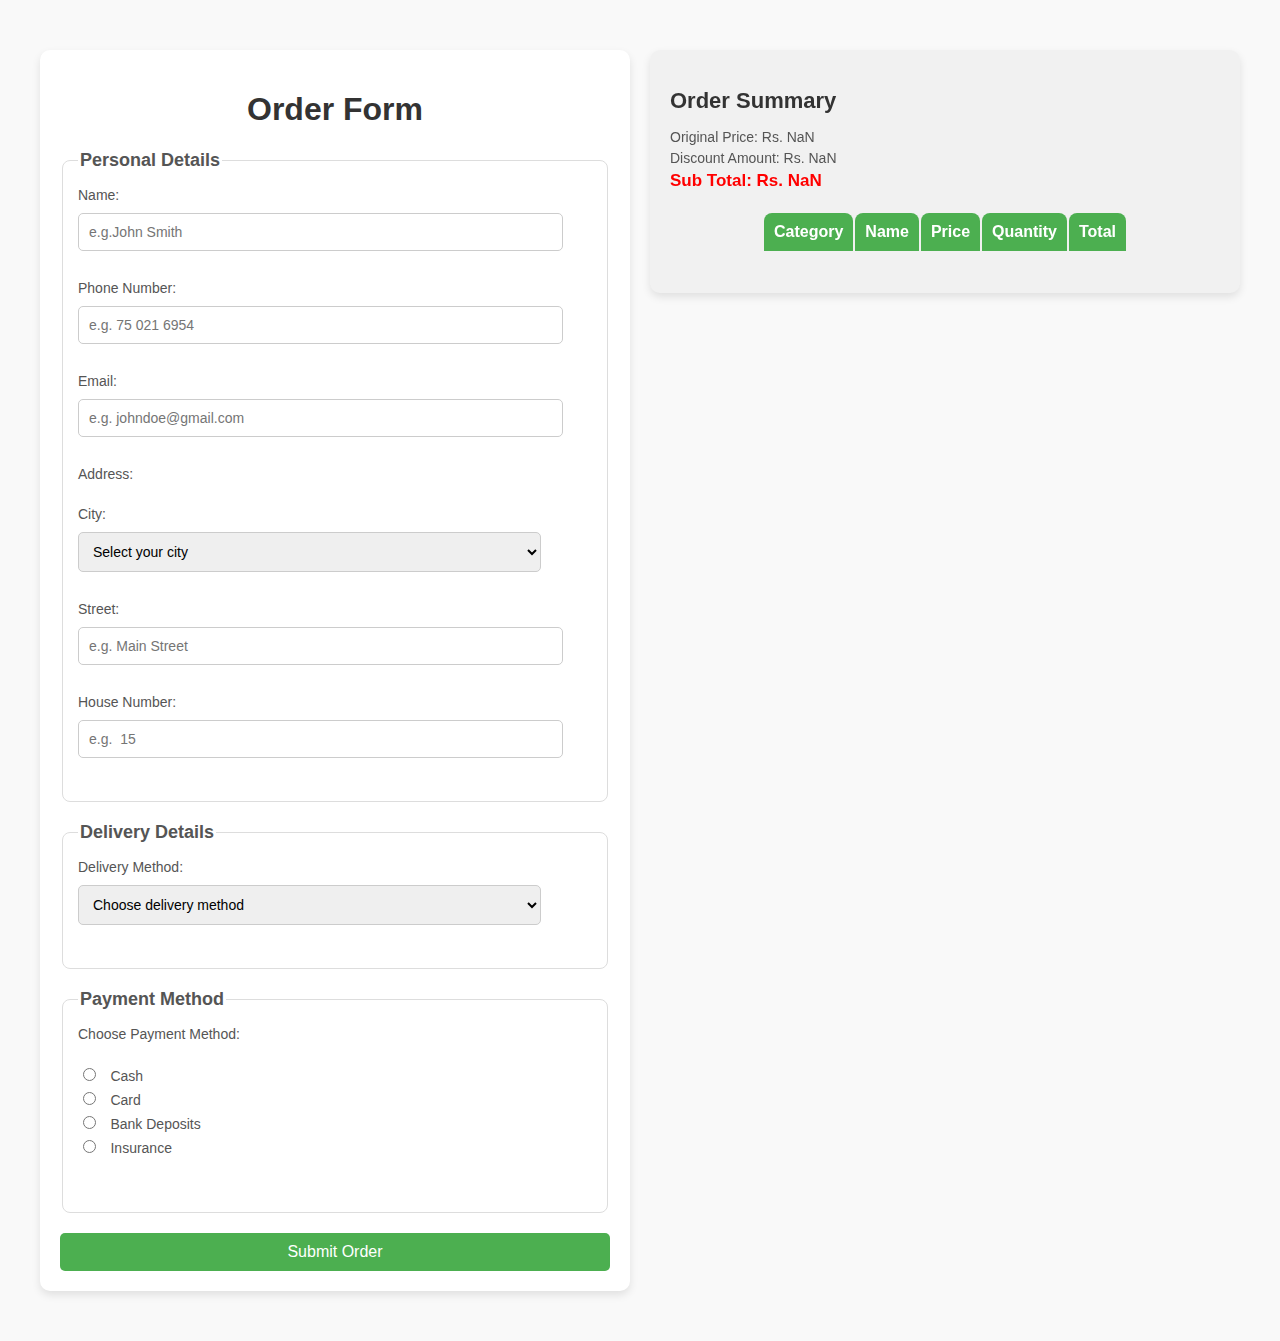
<file: form.html>
<!DOCTYPE html>
<html lang="en">
<head>
    <meta charset="UTF-8">
    <meta name="viewport" content="width=device-width, initial-scale=1.0">
    <link rel="apple-touch-icon" sizes="180x180" href="faviconi6/apple-touch-icon.png">
    <link rel="icon" type="image/png" sizes="32x32" href="faviconi6/favicon-32x32.png">
    <link rel="icon" type="image/png" sizes="16x16" href="faviconi6/favicon-16x16.png">
    <link rel="manifest" href="faviconi6/site.webmanifest">
    <link rel="mask-icon" href="faviconi6/safari-pinned-tab.svg" color="#5bbad5">
    <meta name="msapplication-TileColor" content="#da532c">
    <meta name="theme-color" content="#ffffff">
    <link rel="stylesheet" href="form.css">
    <title>Sunrise Hospital</title>
</head>
<body>
    <div class="container">
        <!-- Form Section -->
        <div class="form-container">
            <h1>Order Form</h1>
            <form action="#" method="POST">
                <!-- Personal Details Section -->
                <fieldset class="section">
                    <legend>Personal Details</legend>

                    <label for="name">Name:</label><br>
                    <input type="text" id="name" name="name" placeholder="e.g.John Smith" ><br><br>

                    <label for="phone">Phone Number:</label><br>    
                    <input type="number" id="phone" name="phone" placeholder="e.g. 75 021 6954" ><br><br>

                    <label for="email">Email:</label><br>
                    <input type="email" id="email" name="email" placeholder="e.g. johndoe@gmail.com" required><br><br>

                    <label>Address:</label><br><br>
                    
                    <label for="city">City:</label><br>
                    <select id="city" name="city" >
                        <option value="" disabled selected>Select your city</option>
                        <option value="Colombo">Colombo</option>
                        <option value="Kandy">Kandy</option>
                        <option value="Galle">Galle</option>
                        <option value="Jaffna">Jaffna</option>
                        <option value="Negombo">Negombo</option>
                        <option value="Matara">Matara</option>
                        <option value="Anuradhapura">Anuradhapura</option>
                        <option value="Polonnaruwa">Polonnaruwa</option>
                        <option value="Trincomalee">Trincomalee</option>
                        <option value="Batticaloa">Batticaloa</option>
                        <option value="Nuwara Eliya">Nuwara Eliya</option>
                        <option value="Dambulla">Dambulla</option>
                    </select><br><br>
                    
                    <label for="street">Street:</label><br>
                    <input type="text" id="street" name="street" placeholder="e.g. Main Street" ><br><br>
                    
                    <label for="house-number">House Number:</label><br>
                    <input type="number" id="house-number" name="house-number" placeholder="e.g.  15" ><br><br>

                </fieldset>


                <fieldset class="section">
                    <legend>Delivery Details</legend>

                    <label for="delivery-method">Delivery Method:</label>
                    <select id="delivery-method" name="delivery-method" >
                        <option value="" disabled selected >Choose delivery method</option>
                        <option value="pickup">Pickup</option>
                        <option value="delivery">Delivery</option>
                    </select><br><br>

                    <div class="delivery-container">
                        <input type="radio" id="standard-delivery" name="deliver-option" value="500.45" >
                        <label for="cash">Standard Delivery: Rs. 500.45</label><br>
        
                        <input type="radio" id="express-delivery" name="deliver-option" value="725.25">
                        <label for="card">Express Delivery: Rs. 725.25</label><br>
                    </div>
                </fieldset>


                <fieldset class="section">
                    <legend>Payment Method</legend>
                    <label>Choose Payment Method:</label><br><br>

                    <input type="radio" id="cash" name="payment-method" value="cash" >
                    <label for="cash">Cash</label><br>

                    <input type="radio" id="card" name="payment-method" value="card">
                    <label for="card">Card</label><br>

                    <div id="card-details" >
                        <label for="card-number">Card Number:</label>
                        <input type="number" id="card-number" placeholder="Enter Card Number"><br>
                        <label for="cvv">CVV:</label><br>
                        <input type="number" id="cvv" placeholder="Enter CVV"><br>
                    </div>

                    <input type="radio" id="deposits" name="payment-method" value="deposits">
                    <label for="deposits">Bank Deposits</label><br>

                    <div id="bank-details" >
                        <div class="bank-details">
                            <p>
                                <strong>Commercial Bank:</strong><br>
                                <span>Account Number: 65454683431</span><br>
                                <span>Beneficiary Name: SUNRISE HOSPITAL</span>
                            </p>
                        </div>

                        <div class="bank-details">
                            <p>
                                <strong> HNB Bank</strong><br>
                                <span>Account Number: 4612879363 </span><br>
                                <span>Beneficiary Name: SUNRISE HOSPITAL</span>
                            </p>
                        </div>

                        <label for="reference-number">Transaction Reference Number:</label><br>
                        <input type="text" name="reference-number" id="reference-number" placeholder="e.g. TXN12354">
                    </div>

                    <input type="radio" id="insurance" name="payment-method" value="insurance">
                    <label for="insurance">Insurance</label><br>
                    
                    <div id="insurance-details" >
                        <label for="policy-number">Policy Number:</label>
                        <input type="text" id="policy-number" placeholder="Enter Policy Number"><br>
                        <label for="insurer-name">Insurer Name:</label>
                        <input type="text" id="insurer-name" placeholder="Enter Insurer Name"><br>
                    </div> <br><br>
                </fieldset>

                <button id="submit-btn">Submit Order</button>
            </form>
        </div>

        <div class="container2">
            <div class="details-container">
                <h2>Order Summary</h2>
                <p id="original-price"></p>
                <p id="discount-price"></p>
                <p id="deliver-price"></p>
                <p id="subtotal-text"></p>
       
                <table id="cartTable">
                    <thead>
                        <tr class="head-row">
                            <th>Category</th>
                            <th>Name</th>
                            <th>Price</th>
                            <th>Quantity</th>
                            <th>Total</th>
                        </tr>
                    </thead>
                    <tbody id="cartBody">
                        <!-- Cart items will be dynamically added here -->
                    </tbody>
                </table>
            </div>
        </div>
    </div>


    

    <script src="form.js" defer></script>
</body>
</html>
</file>
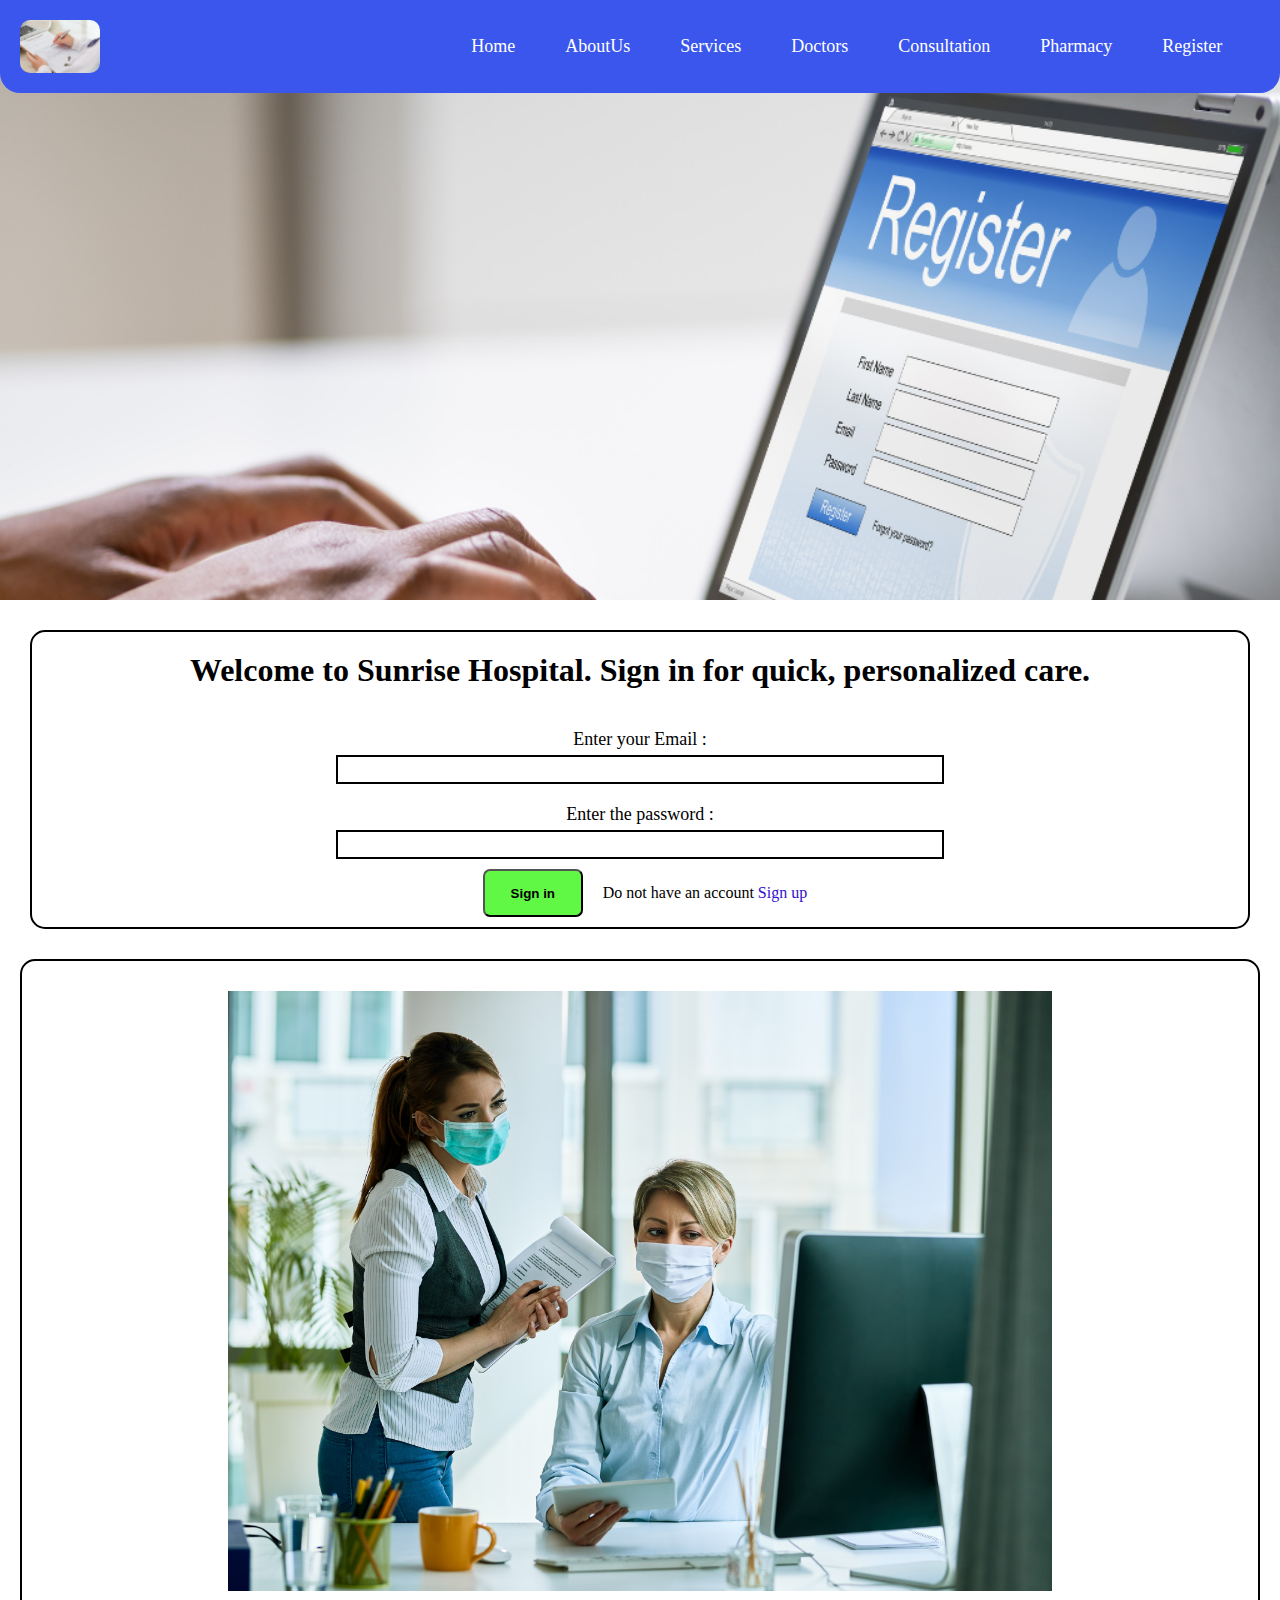
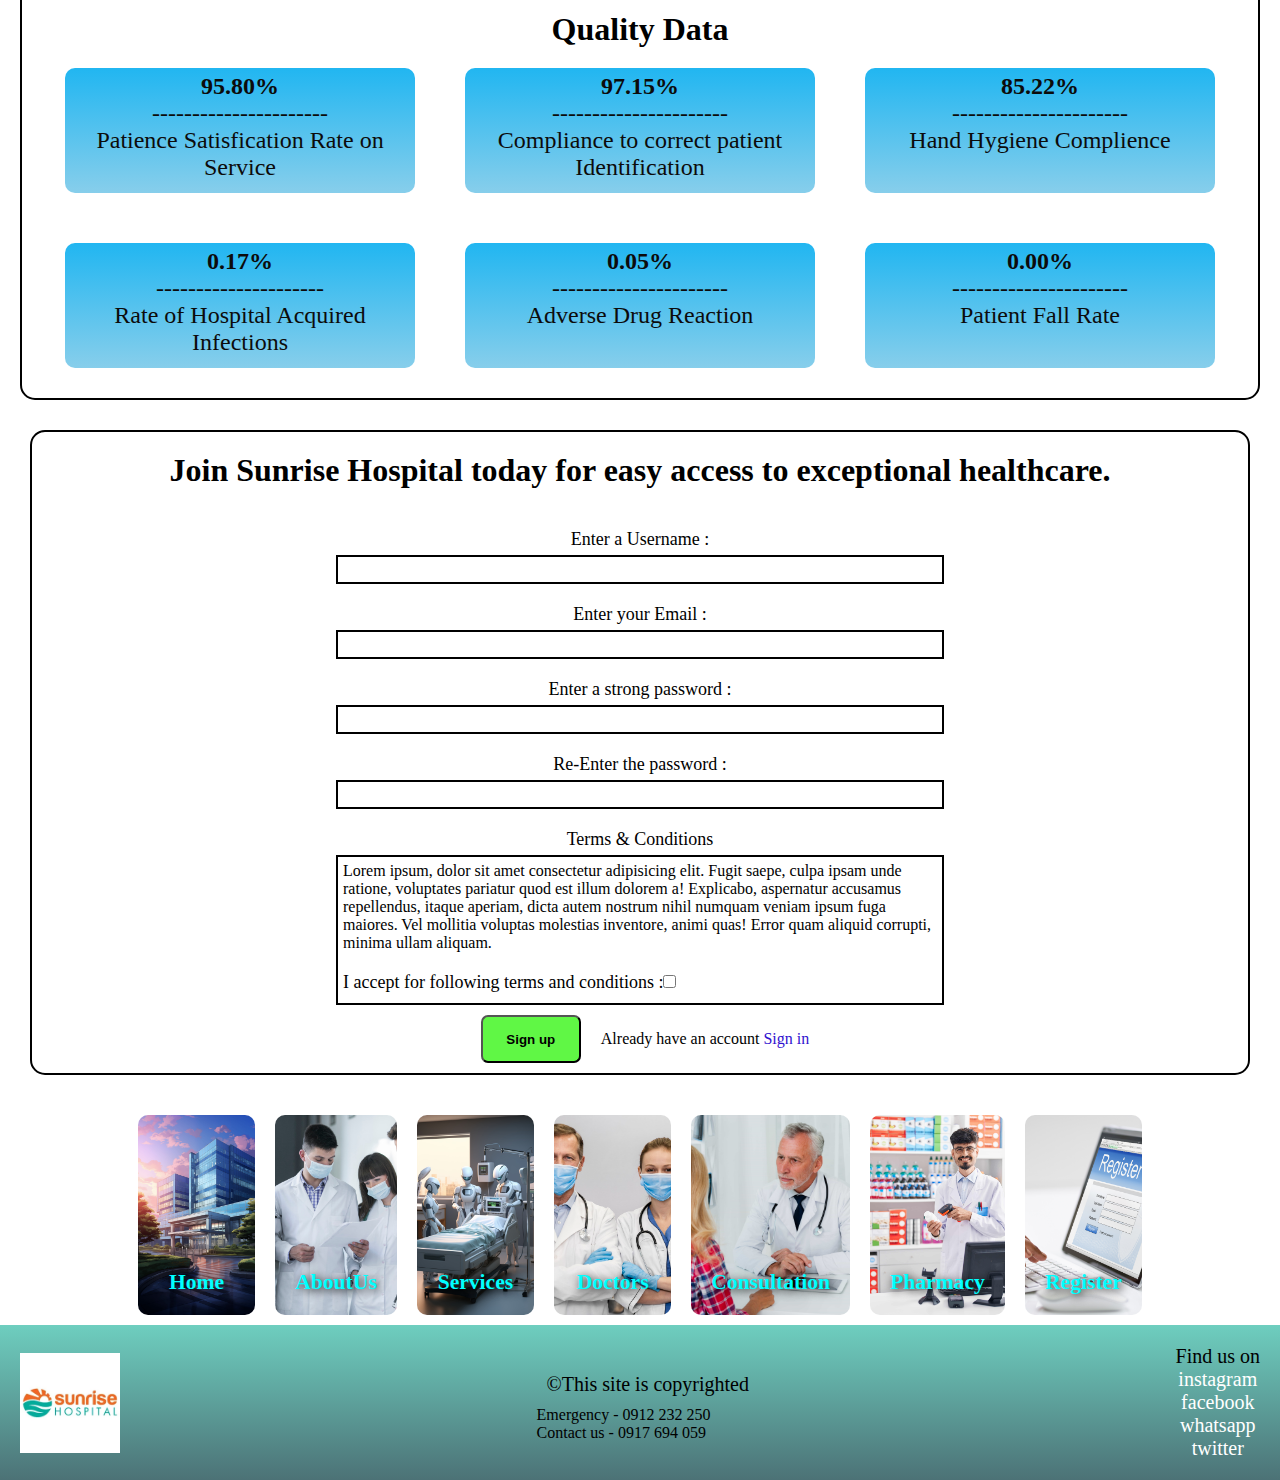
<file: Register.html>
<!DOCTYPE html>
<html lang="en">
<head>
    <meta charset="UTF-8">
    <meta name="viewport" content="width=device-width, initial-scale=1.0">
    <link rel="apple-touch-icon" sizes="180x180" href="faviconi6/apple-touch-icon.png">
    <link rel="icon" type="image/png" sizes="32x32" href="faviconi6/favicon-32x32.png">
    <link rel="icon" type="image/png" sizes="16x16" href="faviconi6/favicon-16x16.png">
    <link rel="manifest" href="faviconi6/site.webmanifest">
    <link rel="mask-icon" href="faviconi6/safari-pinned-tab.svg" color="#5bbad5">
    <meta name="msapplication-TileColor" content="#da532c">
    <meta name="theme-color" content="#ffffff">
    <link rel="stylesheet" href="styles.css">
    <title>Sunrise Hospital</title>
</head>
<body>
    <header class="registerhead main-header">
        <div class="nav-bar">
            <div class="logo-container">
                <img src="Images/signin hero image.jpg" alt="Logo" class="logo">
            </div>
            

            <nav class="nav-links">
                <a href="index.html">Home</a>
                <a href="AboutUs.html">AboutUs</a>
                <a href="Services.html">Services</a>
                <a href="Doctors.html">Doctors</a>
                <a href="Consultation.html">Consultation</a>
                <a href="Pharmacy.html">Pharmacy</a>
                <a href="Register.html">Register</a>
            </nav>
        </div>
    </header>

    <main>

        <section id="signin">
            <div class="signin-container">
                <h1 class="reg-hedding">Welcome to Sunrise Hospital. Sign in for quick, personalized care.</h1>

                <label for="email">Enter your Email : </label>
                <input class="input-signin" type="email" name="email" id="email">

                <label for="password">Enter the password : </label>
                <input class="input-signin" type="password" name="password" id="password">

                <div class="signin-container2">
                    <button class="signin-btn" type="submit">Sign in</button>
                    <p class="signin-para">Do not have an account <a class="register-btn" href="#signup">Sign up</a></p>

                </div>
            </div>
        </section>

        <div class="quality-sec-container">
            <div class="quality-bg-image"></div>
            <h1 class="reg-hedding">Quality Data</h1>

            <div class="quality-info-container">

                <div class="qual-1">
                    <div class="percentage">95.80%</div>
                    <div>----------------------</div>
                    <div>Patience Satisfication Rate on Service</div>
                </div>

                <div class="qual-2">
                    <div class="percentage">97.15%</div>
                    <div>----------------------</div>
                    <div>Compliance to correct patient Identification</div>
                </div>

                <div class="qual-3">
                    <div class="percentage">85.22%</div>
                    <div>----------------------</div>
                    <div>Hand Hygiene Complience</div>
                </div>

                <div class="qual-4">
                    <div class="percentage">0.17%</div>
                    <div>---------------------</div>
                    <div>Rate of Hospital Acquired Infections</div>
                </div>

                <div class="qual-5">
                    <div class="percentage">0.05%</div>
                    <div>----------------------</div>
                    <div>Adverse Drug Reaction</div>
                </div>

                <div class="qual-6">
                    <div class="percentage">0.00%</div>
                    <div>----------------------</div>
                    <div>Patient Fall Rate</div>
                </div>
            </div>
        </div>

    <section id="signup">
        <div class="signup-container">
            
                <h1 class="reg-hedding">Join Sunrise Hospital today for easy access to exceptional healthcare.</h1>

                <label for="username">Enter a Username : </label>
                <input class="input-signup" type="text" name="username" id="username">

                <label for="email">Enter your Email : </label>
                <input class="input-signup" type="email" name="email" id="email">

                <label for="password">Enter a strong password : </label>
                <input class="input-signup" type="password" name="password" id="password">

                <label for="password">Re-Enter the password : </label>
                <input class="input-signup" type="password" name="password" id="password">

                <label for="">Terms & Conditions</label>
                    <div class="terms-container">
                        <p class="terms-para">Lorem ipsum, dolor sit amet consectetur adipisicing elit. Fugit saepe, culpa ipsam unde ratione, voluptates pariatur quod est illum dolorem a! Explicabo, aspernatur accusamus repellendus, itaque aperiam, dicta autem nostrum nihil numquam veniam ipsum fuga maiores. Vel mollitia voluptas molestias inventore, animi quas! Error quam aliquid corrupti, minima ullam aliquam.</p>
                        
                        <div class="chekbox-container">
                            <label for="terms & conditions">I accept for following terms and conditions : </label>
                            <input class="checkbox" type="checkbox" name="terms & conditions" id="terms & conditions" required>
                        </div>
                    </div>

                        <div class="signup-container2">
                            <button class="signup-btn" type="submit">Sign up</button>
                            <p class="signup-para">Already have an account <a class="register-btn" href="#signin">Sign in</a></p>
                    </div>
                
            </div>
    </section>

    <section id="nav-bar2">
        <div class="nav-item home"><a class="service-link" href="index.html">Home</a></div>
        <div class="nav-item aboutus"><a class="service-link" href="AboutUs.html">AboutUs</a></div>
        <div class="nav-item services"><a class="service-link" href="Services.html">Services</a></div>
        <div class="nav-item doctors"><a class="service-link" href="Doctors.html">Doctors</a></div>
        <div class="nav-item consultation"><a class="service-link" href="Consultation.html">Consultation</a></div>
        <div class="nav-item pharmacy"><a class="service-link" href="Pharmacy.html">Pharmacy</a></div>
        <div class="nav-item register"><a class="service-link" href="Register.html">Register</a></div>
    </section>

    
    </main>
    <footer>
    <section id="footer">
        <img class="footer-logo" src="Images/Square-logo.png" alt="Footer logo">
            
        <div >
            <p class="copy-text">&copy;This site is copyrighted</p>
            <p>Emergency - 0912 232 250</p>
            <p>Contact us - 0917 694 059</p>
        </div>
    
            <div class=" footer-links">  
                <p>Find us on </p>
                <a href="https://www.instagram.com/">instagram</a>
                <a href="https://web.facebook.com/?_rdc=1&_rdr">facebook</a>
                <a href="https://www.whatsapp.com/">whatsapp</a>
                <a href="https://x.com/i/flow/login?input_flow_data=%7B%22requested_variant%22%3A%22eyJteCI6IjIifQ%3D%3D%22%7D">twitter</a>
            </div> 
    </section>
    </footer>
    </main>
</body>
</html>
</file>
<file: form.css>
body {
    font-family: Arial, sans-serif;
    background-color: #f9f9f9;
    margin: 0;
    padding: 0;
    align-items: center;
}

.container {
    display: flex;
    flex-direction: row;
    justify-content: space-between;
    width: 100%;
    max-width: 1200px;
    margin: 50px auto;
}

.container2{
    display: flex;
    flex-direction: column;
}

.form-container {
    flex: 2; 
    background-color: #fff;
    padding: 20px;
    box-shadow: 0 4px 8px rgba(0, 0, 0, 0.1);
    border-radius: 10px;
}

h1 {
    text-align: center;
    color: #333;
}


fieldset {
    border: 1px solid #ddd;
    padding: 15px;
    margin-bottom: 20px;
    border-radius: 8px;
}

legend {
    font-weight: bold;
    font-size: 18px;
    color: #555;
}


label {
    font-size: 14px;
    margin-bottom: 5px;
    display: inline-block;
    color: #555;
}

input[type="text"],input[type="number"], input[type="tel"], input[type="email"], textarea, select {
    width: 90%;
    padding: 10px;
    margin: 5px 0 10px;
    border: 1px solid #ccc;
    border-radius: 5px;
    font-size: 14px;
}

textarea {
    resize: vertical;
}

input[type="radio"] {
    margin-right: 10px;
}

button#submit-btn {
    background-color: #4CAF50;
    color: white;
    border: none;
    padding: 10px 20px;
    font-size: 16px;
    cursor: pointer;
    border-radius: 5px;
    width: 100%;
}

button#submit-btn:hover {
    background-color: #45a049;
}


.container2 {
    flex: 2; 
    margin-left: 20px;
    background-color: #f1f1f1;
    padding: 20px;
    border-radius: 10px;
    box-shadow: 0 4px 8px rgba(0, 0, 0, 0.1);
    position: sticky; 
    top: 20px; 
    height: fit-content; 
}

.details-container h2 {
    font-size: 22px;
    color: #333;
    margin-bottom: 15px;
}

.details-container p {
    font-size: 14px;
    margin: 5px 0;
    color: #555;
}

.delivery-container{
    display: none;
}

.bank-details {
    font-family: Arial, sans-serif;
    margin-left: 20px;
    line-height: 1.5;
}

.bank-details strong {
    font-size: 16px;
    color: #333;
}

.bank-details span {
    font-size: 14px;
    color: #555;
}

#subtotal-text{
    font-weight: bolder;
    color: red;
    font-size: 17px;
}



@media (max-width: 768px) {
    .container {
        flex-direction: column; 
    }

    .form-container {
        flex: none; 
        width: 100%; 
        margin-bottom: 20px; 
    }

    .details-container {
        flex: none; 
        width: 100%; 
        margin-left: 0; 
    }
}

/* Table Styling */
table {
    margin: 20px auto;  
    border-radius: 8px;  /* Rounded corners */
}

th {
    background-color: #4CAF50;  
    color: white;  
    padding: 10px 10px;  
    text-align: center;  
    font-weight: bold;
    border-top-left-radius: 8px;  
    border-top-right-radius: 8px;  
}

td {
    padding: 10px 15px;  
    text-align: center;  
    border: 1px solid #ddd;  
    font-size: 15px;
}

tr:hover{
    background-color: lightgreen;
}


/* Responsive Styling */
@media (max-width: 768px) {
    table {
        width: 100%;  /* Make the table full width on smaller screens */
        font-size: 14px;  /* Smaller text for mobile */
    }

    th, td {
        padding: 8px 12px;  /* Reduce padding for mobile */
    }
}
</file>
<file: styles.css>
* {
    box-sizing: border-box;/*if u add width or height for a oto it will be defaultyly add its  marging padding to the with u emtered*/
    margin: 0;
    padding: 0;
}

a {
    text-decoration: none;
    color: rgb(255, 255, 255);
}

a:hover{
    color: #121111;
}

.nav-bar{
    display: flex;
    justify-content: space-between;
    align-items: center;
    padding: 20px;
    background-color: rgb(59, 86, 237);
    border-radius: 20px;
    border-top-left-radius:0 ;
    border-top-right-radius:0 ;
}

.main-header {
    background-size: cover;
    background-attachment: fixed;
    height: 600px; 
    color: white; 
}

.homehead{
    background-image: url(Images/Home\ hero.jpg); 
    background-position: top;
}

.aboutsushead{
    background-image: url(Images/aboutsus-hero\ image.jpg);
    background-position: center;
}

.servicehead{
    background-image: url(Images/services-hero\ image.jpg);
}

.doctorshead{
    background-image: url(Images/doctors\ hero.jpg);
}

.consultationhead{
    background-image: url(Images/consultation\ hero\ image.jpg);
}

.pharmacyhead{
    background-image: url(Images/pharmacy\ hero\ image.jpg);
}

.registerhead{
    background-image: url(Images/signin\ nav.png);
}

.logo-container {
    flex: 1; /*it makes the element flexible within its container*/
    display: flex;
    justify-content: flex-start;
}

.logo {
    width: 80px;
    height: auto;
    border-radius: 10px;
}


.nav-links {
    display: flex;
    justify-content: center;
    flex: 2;/*take much as spaces than compared to flex1(logo)*/
    gap: 30px;
}

.nav-links a {
    font-size: 18px;
    padding: 5px 10px;
}

#intro{
    display: flex;
    flex-direction: column;
    align-items: center;
    justify-content: center;
    text-align: center;
    margin: 20px 20px;
}

.intro-hedding, .sec1-hedding , .sec2-hedding , .sec3-hedding, .reg-hedding, .fac-sec1-hedding, .doc-hedding{
    margin: 20px 20px;
    font-weight: bolder;
    font-size: 2em;
}

.intro-para, .sec1-para, .sec2-para , .sec3-para{
    margin: 20px 20px;
    font-size: 20px;
}

.sec1-para, .sec2-para, .sec3-para{
    align-self: flex-end;
}

.sec1-hedding, .sec1-para, .sec2-hedding, .sec2-para , .sec3-hedding , .sec3-para  {
    color: white;
    background-color: rgba(0, 0, 0, 0.5);
    padding: 10px;
    border-radius: 10px;
}

.sec2-para , .sec3-para {
    padding:10px 30px;
}


#sec-1 , #sec-2 , #sec-3{
    display: flex;
    flex-direction: column;
    justify-content: space-between;
    width: 80%;
    height: 500px;
    border-radius: 30px;
    padding: 20px;
    margin:50px auto;
}

#sec-1{
    background: url(Images/Community\ image.jpg);
    background-position: center;
    background-size: cover;
}


#sec-2{
    background-image: url(Images/Meet\ our\ team.jpg);
    background-position: center;
    background-size: cover;
}

#sec-3{
    background-image: url(Images/Departments\ .jpg);
    background-position: top;
    background-size: cover;
}

#nav-bar2 {
    display: flex;
    flex-wrap: wrap;
    flex-direction: row;
    align-items: center;
    justify-content: space-around;
    width: 80%;
    margin: auto;
}

#nav-bar2 a{
    color: cyan;
    text-shadow: 2px 2px 10px black;
}

#nav-bar2 a:hover{
    color: blue;
}

.nav-item {
    flex: 1;
    text-align: center;
    padding: 20px;
    margin: 10px;
    font-size: 18px;
    font-weight: bolder ;
    border-radius: 10px;
    height: 200px;
    transition: 0.3s;
}

.nav-item:hover {
    transform: scale(1.2);
}

.home{
    background-image: url(Images/Home\ nav.jpg);
    background-position: center;
    background-size: cover;
}

.aboutus{
    background-image: url(Images/About\ us\ nav.jpg);
    background-position: center;
    background-size: cover;
}

.services{
    background-image: url(Images/Services\ nav.jpg);
    background-position: center;
    background-size: cover;
}

.doctors{
    background-image: url(Images/Doctors\ nav.jpg);
    background-position: center;
    background-size: cover;
}

.consultation{
    background-image: url(Images/Consultation\ nav.jpg);
    background-position: center;
    background-size: cover;

}

.pharmacy{
    background-image: url(Images/Pharmacy\ nav.jpg);
    background-position: center;
    background-size: cover;
}

.register{
    background-image: url(Images/signin\ nav.png);
    background-position: center;
    background-size: cover;
}
#footer{
    background: linear-gradient(to bottom, rgb(110, 206, 191), rgb(76, 114, 118));
    display: flex;
    flex-wrap: wrap;
    justify-content: space-between;
    align-items: center;
    padding: 20px;
}

.footer-logo{
    width: 100px;
    height: 100px;
}

.copy-text {
    text-align: center;
    margin: 10px;
    font-size: 20px;
}

.footer-links {
    display: flex;
    flex-wrap: wrap;
    flex-direction: column;
    align-items: center;
    font-size: 20px;
}




/* Media queries */
@media (max-width: 900px)  {

    .nav-bar{
        flex-direction: column; 
        padding: 10px;
        height: auto;
    }

    .main-header {
        height: 500px;
        background-size: cover;
        background-position: center;
    }

    .logo-container {
        justify-content: center;
        flex: none;
    }

    .nav-links {
        justify-content: space-evenly;
        width: 100%;
        flex-wrap: wrap;
    }

    #sec-1, #sec-2, #sec-3 {
        width: 100%; 
        padding: 10px;
        height: auto; 
        align-items: center;
        margin: 20px;
    }

    .sec1-hedding, .sec1-para , .sec2-hedding ,.sec2-para, .sec3-hedding , .sec3-para{
        align-self: center;
        padding: 20px;
    }

    #nav-bar2 {
        margin:auto;
        padding: 15px;
        border-radius: 10px;
        width: 100%; 
        align-items: center;
        justify-content: center;
    }

    .nav-item {
        height: 150px;
        width: 50%; 
        background-size: cover;
    }


    .footer-container {
        flex-direction: column;
        align-items: center;
        padding: 20px;
    }

    .footer-links {
        font-size: 16px;
        align-items: center;
    }

    .footer-logo {
        width: 80px;
        height: 80px;
        margin: 10px;
    }

    .copy-text {
        font-size: 16px;
    }
}

/*Abouts Us page*/

.branch-buildings{
    width: 400px;
    height: 400px;
}

#Branch{
    display: flex;
    flex-direction: column;
    flex-wrap: wrap;
    border: 3px solid black;
    border-radius: 20px;
    text-align: center;
    padding: 20px;
    width: 80%;
    margin:20px auto;
}

.top-row{
    display: flex;
    flex-wrap: wrap;
    flex-direction: row;
    align-items: center;
    justify-content: space-evenly;
}

.bottom-row{
    display: flex;
    flex-wrap: wrap;
    flex-direction: row;
    align-items: center;
    justify-content: space-evenly;
}

.branch-text-container{
    width: 400px;
    font-size: large;
}

    
@media (max-width: 900px) {
    .branch-buildings {
        width: 100%;
        height: auto;
    }

    #Branch {
        width: 100%;
        padding: 10px;
        margin: 10px auto;
    }

    .top-row {
        flex-direction: column;
    }

    .bottom-row{
        flex-direction: column-reverse;
    }

    .branch-text-container {
        width: 100%;
        font-size: medium;
        margin: 20px auto;
    }
}

    
/*Table*/
table{
    width: 80%;
    margin: auto ;
    font-family: 'Arial', sans-serif;
    background-color: #f0f0f08c;
    color: black;
}

.table-hedding{
    font-weight: bolder;
    font-size: large;
    background-color: grey;
}

 td {
    padding: 12px;
    text-align: center;
    border: 1px solid #121111;
}

tfoot td {
    text-align: center;
    font-style: italic;
    color: #3010cf;
    background-color: #e0e0e0;
    border-top: 2px solid #dddddd;
    padding: 10px;
}

tr:hover {
    background-color: #69c6f0;
}


/*Service page*/

#services-boxes{
    display: grid;
    grid-template-columns: repeat(auto-fit, minmax(7px,140px)); 
    grid-template-rows: repeat(2,150px);
    gap: 20px;
    padding: 30px;
    justify-content: center; 
    align-content: center;
}

.ser-box{
    border: 2px solid black;
    border-radius: 10px;
    text-align: center;
    transition: 0.3s;
    width: 140px; 
    height: 140px; 
    background-position: center;
    background-size: contain; /* it will be in the same size even when the box size changed */
    background-repeat: no-repeat; 
}

.ser-name{
    font-weight: bolder;
    color: #121111;
}

.ser-box:hover{
    background-color: rgb(93, 234, 234);
    transform: scale(1.2);
}

.heart{
    background-image: url(Images/Heart\ icon.png);
    grid-column: 1/2;
    grid-row: 1/2;
}

.brain{
    background-image: url(Images/Brain\ icon.png);
    grid-column: 3/4;
    grid-row: 1/2;
}

.bone{
    background-image: url(Images/Bone\ icon.png);
    grid-column: 5/6;
    grid-row: 1/2;
}

.stroke{
    background-image: url(Images/Stroke\ icon.png);
    grid-column: 7/8;
    grid-row: 1/2;
}


.baby-care{
    background-image: url(Images/Baby\ care\ icon.png);
    grid-column: 2/3;
    grid-row: 2/3;
}

.kidney{
    background-image: url(Images/Kidney\ icon.png);
    grid-column: 4/5;
    grid-row: 2/3;
}

.cancer{
    background-image: url(Images/cancer\ icon.png);
    grid-column: 6/7;
    grid-row: 2/3;
}


/*media query for service boxes */
@media (max-width: 900px) {
    #services-boxes {
        display: flex;
        flex-wrap: wrap;
    }

    .ser-box {
        width: 40%; 
        height: 140px; 
    }
}

#registration-bg{
    display: flex;
    flex-direction: column;
    align-items: center;
    justify-content: center;
    background-image: url(Images/registration\ bg.jpg);
    background-position: center;
    background-size: cover;
    height: 500px;
}

.reg-btn{
    border: 2px solid black;
    border-radius: 5px;
    padding: 10px;
    font-size: large;
    font-weight: bold;
    background-color: rgb(221, 101, 101);
}

.reg-btn:hover{
    transform: scale(1.2);
}

@media (max-width: 900px) {
    #registration-bg {
        height: 300px; 

    }

    .reg-hedding{
        font-size: small;
        
    }

    .reg-btn {
        padding: 8px; /* Reduce padding for smaller screens */
        font-size: medium; /* Adjust font size */
        border-radius: 3px; /* Reduce border-radius */
    }

    .reg-btn:hover {
        transform: scale(1.1); /* Reduce scale effect on hover */
    }
}

.facilities-container{
    display: flex;
    flex-direction: column;
    justify-content: center;
    align-items: center;
    margin: 20px;
}



.facilities-sec1{
    display: flex;
    flex-direction: column;
    align-items: center;
    justify-content: center;
}


.facilities-sec2{
    align-items: center;
    justify-content: center;
    width: 80%;
}

.facilities-row-1, .facilities-row-2{
    display: flex;
    flex-direction: row;
    align-items: center;
    justify-content: space-between;
    margin: auto;
    padding: 20px;
}

.facilities-image{
    width: 100px;
    height: 100px;
}

.video{
    width: 500px;
    height: 300px;
    margin: 20px;
}

.fimage{
    transition: 0.3s;
}

.fimage:hover{
    transform: scale(1.3);
}

@media (max-width: 900px) {

    .fac-sec1-hedding{
        font-size: medium;
        text-align: center;
    }

    .facilities-container {
        margin: 10px; 
    }

    .facilities-sec2 {
        width: 100%; 
    }

    .facilities-row-1, .facilities-row-2 {
        flex-direction: column; 
        padding: 10px; /*to make the padding for every emage equal*/
        gap: 10px;
        display: grid;
        grid-template-columns: 50% 50%;
        grid-template-rows: auto;
        margin-left: 60px;
    }

    .facilities-image {
        width: 80px; 
        height: 80px;
        transition: 0.5s;
    }


    .video {
        width: 80%; 
        height: auto; 
    }
}


/*Doctors page*/

.doctors-container{
    display: grid;
    grid-template-columns: 250px 300px 50px 250px 300px ;
    grid-template-rows: repeat(4,150px) ;
    gap:30px 30px;
    justify-content: center;
    margin: auto;
}

.doc-hedding{
    text-align: center;
    background-color: grey;
    color: white;
}

.doctor-name{
    font-weight: bold;
    font-size: larger;
    text-align: center;
    padding: 10px;
}

.doctor-info{
    text-align: left;
}

.doctor{
    border-radius: 10px;
    background-size: cover; 
    transition: 0.6s;
}

.doctor-text{
    justify-content: center;
}

.service-link{
    font-size: larger;
}

.console-link, .service-link {
    height: 100%;
    display: flex;
    flex-direction: column;
    justify-content: flex-end; 
    text-align: center; 
}

#doc_1{
    grid-column: 1/2;
    grid-row: 1/3;
    background-image: url(Images/docctor\ 1.jpg);
    background-position: top;
}

#doc1_text{
    grid-column: 2/3;
    grid-row: 1/2;
}

#doc_2{
    border-radius: 10px;
    grid-column: 4/5;
    grid-row: 1/3;
    background-image: url(Images/doctor\ 2.jpg);
    background-position: right;
    background-size: cover; 
    transition: 0.6s;

}

#doc2_text{
    border-radius: 10px;
    grid-column: 5/6;
    grid-row: 1/2;
    background-color: rgb(255, 255, 255);
}

#doc_3{
    border-radius: 10px;
    grid-column: 1/2;
    grid-row: 3/5;
    background-image: url(Images/Doctor\ 3.jpg);
    background-position: top;
    background-size: cover; 
    transition: 0.6s;

}

#doc3_text{
    border-radius: 10px;
    grid-column: 2/3;
    grid-row: 3/4;
    background-color: rgb(255, 255, 255);
}

#doc_4{
    border-radius: 10px;
    grid-column: 4/5;
    grid-row: 3/5;
    background-image: url(Images/Doctor\ 4.jpg);
    background-position: right;
    background-size: cover; 
    transition: 0.6s;

}

#doc4_text{
    border-radius: 10px;
    grid-column: 5/6;
    grid-row: 3/4;
    background-color: rgb(255, 255, 255);
}


/*BRAIN DOCTORS*/

#doc_5{
    grid-column: 1/2;
    grid-row: 1/3;
    background-image: url(Images/doctor\ 5.jpg);
    background-position: top;
}

#doc5_text{
    grid-column: 2/3;
    grid-row: 1/2;
    color: white;
}

#doc_6{
    grid-column: 4/5;
    grid-row: 1/3;
    background-image: url(Images/doctor\ 6.jpg);
    background-position: right;
}

#doc6_text{
    grid-column: 5/6;
    grid-row: 1/2;
}

#doc_7{
    grid-column: 1/2;
    grid-row: 3/5;
    background-image: url(Images/doctor\ 7.jpg);
    background-position: top;
}

#doc7_text{
    grid-column: 2/3;
    grid-row: 3/4;
}

#doc_8{
    grid-column: 4/5;
    grid-row: 3/5;
    background-image: url(Images/doctor\ 8.jpg);
    background-position: right;
}

#doc8_text{
    grid-column: 5/6;
    grid-row: 3/4;
}

/*Bone doctors*/
#doc_9{
    grid-column: 1/2;
    grid-row: 1/3;
    background-image: url(Images/doctor\ 9.jpg);
    background-position: top;
}

#doc9_text{
    grid-column: 2/3;
    grid-row: 1/2;
}

#doc_10{
    grid-column: 4/5;
    grid-row: 1/3;
    background-image: url(Images/doctor\ 10.jpg);
    background-position: left;
}

#doc10_text{
    grid-column: 5/6;
    grid-row: 1/2;
}

#doc_11{
    grid-column: 1/2;
    grid-row: 3/5;
    background-image: url(Images/doctor\ 11.jpg);
    background-position: top;
}

#doc11_text{
    grid-column: 2/3;
    grid-row: 3/4;
}

#doc_12{
    grid-column: 4/5;
    grid-row: 3/5;
    background-image: url(Images/doctor\ 12.jpg);
    background-position: right;
}

#doc12_text{
    grid-column: 5/6;
    grid-row: 3/4;
}

/*Stroke doctors*/
#doc_13{
    grid-column: 1/2;
    grid-row: 1/3;
    background-image: url(Images/doctor\ 13.jpg);
    background-position: center;
}

#doc13_text{
    grid-column: 2/3;
    grid-row: 1/2;
}

#doc_14{
    grid-column: 4/5;
    grid-row: 1/3;
    background-image: url(Images/doctor\ 14.jpg);
    background-position: center;
}

#doc14_text{
    grid-column: 5/6;
    grid-row: 1/2;
}

#doc_15{
    grid-column: 1/2;
    grid-row: 3/5;
    background-image: url(Images/doctor\ 15.jpg);
    background-position: top;
}

#doc15_text{
    grid-column: 2/3;
    grid-row: 3/4;
}

#doc_16{
    grid-column: 4/5;
    grid-row: 3/5;
    background-image: url(Images/doctor\ 16.jpg);
    background-position: center;
}

#doc16_text{
    grid-column: 5/6;
    grid-row: 3/4;
}

/*baby care doctors*/
#doc_17{
    grid-column: 1/2;
    grid-row: 1/3;
    background-image: url(Images/doctor\ 17.jpg);
    background-position: center;
}

#doc17_text{
    grid-column: 2/3;
    grid-row: 1/2;
}

#doc_18{
    grid-column: 4/5;
    grid-row: 1/3;
    background-image: url(Images/doctor\ 18.jpg);
    background-position: center;
}

#doc18_text{
    grid-column: 5/6;
    grid-row: 1/2;
}

#doc_19{
    grid-column: 1/2;
    grid-row: 3/5;
    background-image: url(Images/doctor\ 19.jpg);
    background-position: top;
}

#doc19_text{
    grid-column: 2/3;
    grid-row: 3/4;
}

#doc_20{
    grid-column: 4/5;
    grid-row: 3/5;
    background-image: url(Images/doctor\ 20.png);
    background-position: center;
}

#doc20_text{
    grid-column: 5/6;
    grid-row: 3/4;
}

/*Kidney doctors*/
#doc_21{
    grid-column: 1/2;
    grid-row: 1/3;
    background-image: url(Images/doctor\ 21.jpeg);
    background-position: center;
}

#doc21_text{
    grid-column: 2/3;
    grid-row: 1/2;
}

#doc_22{
    grid-column: 4/5;
    grid-row: 1/3;
    background-image: url(Images/doctor22.jpeg);
    background-position: center;
}

#doc22_text{
    grid-column: 5/6;
    grid-row: 1/2;
}

#doc_23{
    grid-column: 1/2;
    grid-row: 3/5;
    background-image: url(Images/doctor\ 23.jpeg);
    background-position: top;
}

#doc23_text{
    border-radius: 10px;
    grid-column: 2/3;
    grid-row: 3/4;
}

#doc_24{
    border-radius: 10px;
    grid-column: 4/5;
    grid-row: 3/5;
    background-image: url(Images/doctor\ 24.jpeg);
    background-position: top;
}

#doc24_text{
    grid-column: 5/6;
    grid-row: 3/4;
}

#doc_25{
    grid-column: 1/2;
    grid-row: 1/3;
    background-image: url(Images/doctor\ 25.jpeg);
    background-position: center;
}

#doc25_text{
    grid-column: 2/3;
    grid-row: 1/2;
}

#doc_26{
    grid-column: 4/5;
    grid-row: 1/3;
    background-image: url(Images/doctor\ 26.jpeg);
    background-position: center;
}

#doc26_text{
    grid-column: 5/6;
    grid-row: 1/2;
}

#doc_27{
    grid-column: 1/2;
    grid-row: 3/5;
    background-image: url(Images/doctor\ 27.jpeg);
    background-position: top;
}

#doc27_text{
    grid-column: 2/3;
    grid-row: 3/4;
}

#doc_28{
    grid-column: 4/5;
    grid-row: 3/5;
    background-image: url(Images/doctor\ 28.jpeg);
    background-position: center;
}

#doc28_text{
    grid-column: 5/6;
    grid-row: 3/4;
}



.doctor:hover{
    transform: scale(1.08);
}

@media (max-width: 900px){

    .doctors-container{
        grid-template-columns: 100%; 
        grid-template-rows: auto; 
        gap: 20px;
        justify-items: center;
    }
    
    #doc_1, #doc_2,#doc_3,#doc_4,#doc_5,#doc_6,#doc_7,#doc_8,#doc_9,#doc_10,#doc_11,#doc_12,#doc_13,#doc_14,#doc_15,
    #doc_16,#doc_17,#doc_18,#doc_19,#doc_20,#doc_21,#doc_22,#doc_23,#doc_24,#doc_25,#doc_26,#doc_27,#doc_28{
        grid-column: auto; 
        grid-row: auto; 
        height: 300px; 
        width: 300px;
    }
    
    #doc1_text, #doc2_text, #doc3_text, #doc4_text,#doc5_text,#doc6_text,#doc7_text,#doc8_text,#doc9_text,#doc10_text,#doc11_text,
    #doc12_text,#doc13_text,#doc14_text,#doc15_text,#doc16_text,#doc17_text,#doc18_text,#doc19_text,#doc20_text,#doc21_text,
    #doc21_text,#doc22_text,#doc23_text,#doc24_text,#doc25_text,#doc26_text,#doc27_text,#doc28_text {
        grid-column: auto; 
        grid-row: auto;
        margin: 20px;
        width: 300px;
    }
 }


/*Consultation page*/
form {
    padding: 20px;
    margin: 20px;
    border-radius: 10px;
}

.form-container{
    border: 2px solid black;
    border-radius: 10px;
}    

fieldset{
    margin-bottom: 20px;/*to make a gap between 2 fieldsets*/
    border: none;
    font-size: large;
    
}

legend{
    font-size: 1.3em;
    font-weight: bolder;
    padding: 3px;
    border-radius: 5px;
    color: rgb(228, 16, 150);
    margin-bottom: 10px;
}

.option-box,
.input-text,
.input-number,
.input-email,
.input-date
{
    margin-bottom  : 10px;
    padding: 5px;
    width: 70%;
    border: 2px black solid;
}

input[type="radio"], input[type="checkbox"] {
    margin-right: 10px;
    margin-bottom: 10px;
}

.submit-btn{
    background-color: #a1ffa5;
    font-weight: bold;
    padding: 5px;
    width: 80px;
    height: 48px;
    border-radius: 5px;
    margin-right: 3px;
}

.submit-btn:hover {
    background-color: #45a049;
}

.reset-btn{
    background-color: #fa6cbf;
    font-weight: bold;
    padding: 5px;
    width: 80px;
    height: 48px;
    border-radius: 5px;
    margin-right: 3px;
}

.reset-btn:hover {
    background-color: #e41eaf;
}


label{
    font-size: large;
    margin-top: 20px;
    margin-bottom: 5px;
}

/*Media query for forms*/
@media (max-width: 900px) {
    .input-text,
    .input-number,
    .input-email,
    .input-date,
    .option-box {
        width: 100%;
        padding: 2px; /* Less padding for smaller screens */
    }

    .submit-btn, .reset-btn {
        width: 100%; /* Make buttons full width */
        height: 40px;
    }
}


/*Register page*/
.signin-container, .signup-container{
    display: flex;
    flex-direction: column;
    align-items: center;
    justify-content: center;
    margin: 30px;
    border: 2px solid black;
    border-radius: 15px;
}

.signin-container2 , .signup-container2{
    display: flex;
    flex-direction: row;
    justify-content: center;
    align-items: center;
    gap: 10px;
}

.signin-btn, .signup-btn{
    width: 100px;
    height: 48px;
    font-weight: bold;
    background-color: rgb(96, 247, 69);
    border-radius: 7px;
    transition: 0.5s;
    margin-right: 5px;
    margin: 10px;
}

.signin-btn:hover,
.signup-btn:hover{
    transform: scale(1.2);
}

.input-signin,
.input-signup,
.terms-container{
    padding: 5px;
    width: 50%;
    border: 2px black solid ;
    background-color: white;
}

.quality-sec-container{
    margin: 20px;
    padding: 30px;
    display: flex;
    flex-direction: column;
    flex-wrap: wrap;
    align-items: center;
    justify-content: center;
    border-radius: 15px;
    border: 2px solid black;
}

.quality-bg-image{
    background-image: url(Images/quality\ bg\ image.jpg);
    height: 600px;
    width: 70%;
    background-position: center;
    background-size: cover;
}

.quality-info-container{
    display: grid;
    grid-template-rows:repeat(2,125px);
    grid-template-columns:repeat(3,350px) ;
    gap: 50px 50px  ;
}

.percentage{
    font-weight: bold;
}


.qual-1{
    color: rgb(12, 11, 11);
    font-size: x-large;
    grid-column:1/2 ;
    grid-row: 1/2;
    background: linear-gradient(to bottom, rgb(33, 182, 241),skyblue);
    text-align: center;
    justify-content: space-around;
    padding: 5px;
    border-radius: 10px;
    padding: 5px;
}


.qual-2{
    color: rgb(12, 11, 11);
    font-size: x-large;
    grid-column:2/3 ;
    grid-row: 1/2;
    background: linear-gradient(to bottom, rgb(33, 182, 241),skyblue);
    text-align: center;
    justify-content: space-around;
    padding: 5px;
    border-radius: 10px;
    padding: 5px;
}

.qual-3{
    color: rgb(12, 11, 11);
    font-size: x-large;
    grid-column:3/4 ;
    grid-row: 1/2;
    background: linear-gradient(to bottom, rgb(33, 182, 241),skyblue);
    text-align: center;
    justify-content: space-around;
    padding: 5px;
    border-radius: 10px;
    padding: 5px;
}

.qual-4{
    color: rgb(12, 11, 11);
    font-size: x-large;
    grid-column:1/2 ;
    grid-row: 2/3;
    background: linear-gradient(to bottom, rgb(33, 182, 241),skyblue);
    text-align: center;
    justify-content: space-around;
    padding: 5px;
    border-radius: 10px;
    padding: 5px;
}

.qual-5{
    color: rgb(12, 11, 11);
    font-size: x-large;
    grid-column:2/3 ;
    grid-row: 2/3;
    background: linear-gradient(to bottom, rgb(33, 182, 241),skyblue);
    text-align: center;
    justify-content: space-around;
    padding: 5px;
    border-radius: 10px;
    padding: 5px;
}

.qual-6{
    color: rgb(12, 11, 11);
    font-size: x-large;
    grid-column:3/4 ;
    grid-row: 2/3;
    background: linear-gradient(to bottom, rgb(33, 182, 241),skyblue);
    text-align: center;
    justify-content: space-around;
    padding: 5px;
    border-radius: 10px;
    padding: 5px;
}

.signup-container3{
    display: flex;
    flex-direction: column;
    justify-content: center;
    text-align: center;
}


.chekbox-container{
    display: flex;
    flex-direction: row;
}

.checkbox{
    align-self: flex-end;
}

.register-btn {
    color: black;
}



.signin-container2 a,.signup-container2 a{
    color: #3010cf;
}

.signin-container2 a:hover,.signup-container2 a:hover{
    color: rgb(13, 189, 242);
}

@media (max-width: 900px) {

    .sec1-hedding{
        text-align: center;
    }

    .signin-container, .signup-container {
        margin: auto;
        padding: 10px;
        border-radius: 10px;
        width: 100%; 
    }

    .signin-container2, .signup-container2 {
        flex-direction: column; 
        gap: 5px; 
    }

    .signin-btn, .signup-btn {
        width: 80px;
        height: 40px;
        margin: 5px;
    }

    .input-signin, .input-signup, .terms-container {
        width: 90%; 
        padding: 8px;
    }


    .quality-sec-container {
        margin:auto;
        padding: 15px;
        border-radius: 10px;
        width: 100%; 
        align-items: center;
        justify-content: center;
    }

    .quality-bg-image {
        height: 300px;
        width: 100%; 
        background-size: cover;
    }


    .quality-info-container {
        grid-template-columns: 50% 50%;
        grid-template-rows: auto;
        gap: 20px  ;
    }


    .qual-1, .qual-2, .qual-3, .qual-4, .qual-5, .qual-6 {
        grid-column: auto;
        grid-row: auto;  
        width: 155px;  
        height: 130px;
        color: rgb(12, 11, 11);
        font-size: larger;
        padding: 5px;
    }


    .signup-container3 {
        text-align: center;
        width: 100%; 
    }


    .chekbox-container {
        flex-direction: column; 
        align-items: flex-start;
        gap: 10px;
    }


    .checkbox {
        align-self: flex-start; 
    }

    .register-btn {
        width: 80px;
        height: 40px;
        font-size: 0.9em; 
    }

}
</file>
